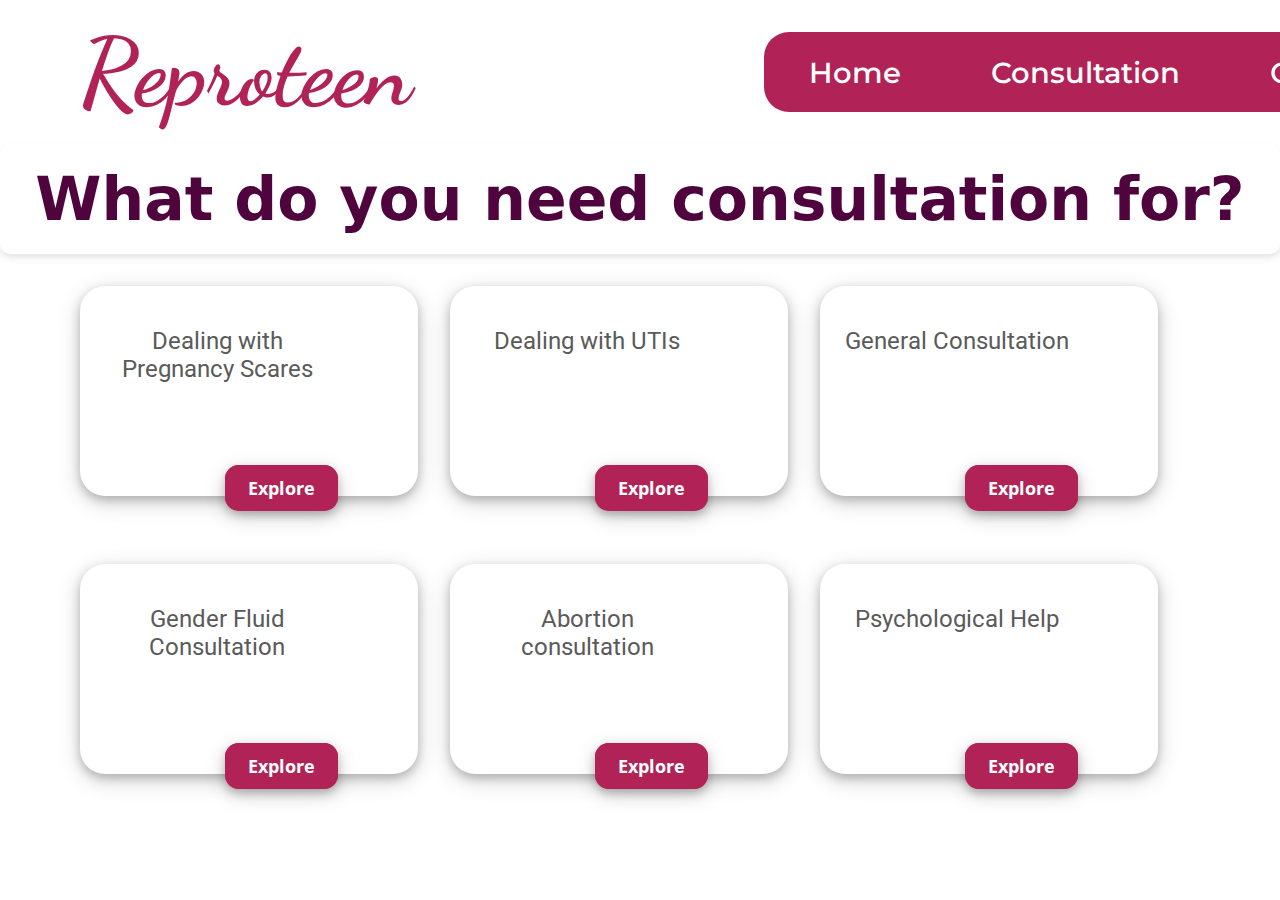
<file: consultations.html>
<!DOCTYPE html>
<html lang="en">
<head>
    <meta charset="UTF-8">
    <meta http-equiv="X-UA-Compatible" content="IE=edge">
    <meta name="viewport" content="width = device-width, initial-scale=1.0">
    <link href='https://fonts.googleapis.com/css?family=Lora' rel='stylesheet'>
    <link href='https://fonts.googleapis.com/css?family=Open Sans' rel='stylesheet'>
    <link href='https://fonts.googleapis.com/css?family=Montserrat' rel='stylesheet'>
    <link href='https://fonts.googleapis.com/css?family=Roboto' rel='stylesheet'>
    <link href="https://fonts.googleapis.com/css2?family=Dancing+Script:wght@700&display=swap" rel="stylesheet">
    <link rel="stylesheet" href="styles.css">
    <link rel="stylesheet" href="responsive.css">
    <title>Rose</title>
</head>

<style>
    /* Style the container div */
    .message-container {
        color: rgb(80, 4, 61); /* White text color */
        border-radius: 10px; /* Rounded corners */
        padding: 20px; /* Padding inside the div */
        text-align: center; /* Center-align text */
        font-size:30px;
        margin: 0 auto; /* Center the div horizontally */
        box-shadow: 0 4px 6px rgba(0, 0, 0, 0.1); /* Add a subtle shadow */
        font-family: system-ui, -apple-system, BlinkMacSystemFont, 'Segoe UI', Roboto, Oxygen, Ubuntu, Cantarell, 'Open Sans', 'Helvetica Neue', sans-serif;
    }
</style>

<body>
    <div class="container">
    <a id="logo" href="index.html"><h2>Reproteen</h2></a>
    <nav class="navbar h-nav" id="navbar">
        <ul class="nav-list v-class h-nav">
           
            <li><a href="index.html">Home</a></li>
            <li><div class="dropdown">
                <button class="dropbtn">Consultation
                  <i class="fa fa-caret-down"></i>
                </button>
                <div class="dropdown-content">
                  <a href="pregnancy scare.html">Pregnancy Scare</a>
                  <a href="UTIs.html">UTI'S</a>
                  <a href="General Consultation.html">General Consultation</a>
                  <a href="Trans Specific.html">Trans Specific</a>
                  <a href="abortion.html">Abortion</a>
                  <a href="Psychologicalhelp.html">Psychological Help</a>
                </div>
              </div></li>
            <li><a href="contact.html">Contact us</a></li>
        </ul>
        <div class="burger">
            <div class="line"></div>
            <div class="line"></div>
            <div class="line"></div>
        </div>
    </nav>
</div>

<div class="message-container">
    <h1>What do you need consultation for?</h1>
</div>

<div class="row">
    <div class="review-card"><p>Dealing with Pregnancy Scares</p>
        <a class="btn" href="Pregnancy.html">Explore</a></div>
    <div class="review-card"><p>Dealing with UTIs</p><a class="btn" href="Pregnancy.html">Explore</a></div>
    <div class="review-card"><p>General Consultation</p><a class="btn" href="Pregnancy.html">Explore</a></div>
</div>
<br>
<br>
<div class="row">
    <div class="review-card"><p>Gender Fluid Consultation</p><a class="btn" href="Pregnancy.html">Explore</a></div>
    <div class="review-card"><p>Abortion consultation</p><a class="btn" href="Pregnancy.html">Explore</a></div>
    <div class="review-card"><p>Psychological Help</p><a class="btn" href="Pregnancy.html">Explore</a></div>
</div>
<br>
<br>
<br>
<br>
<br>
<br>
<br>
</body>
</html>
</file>
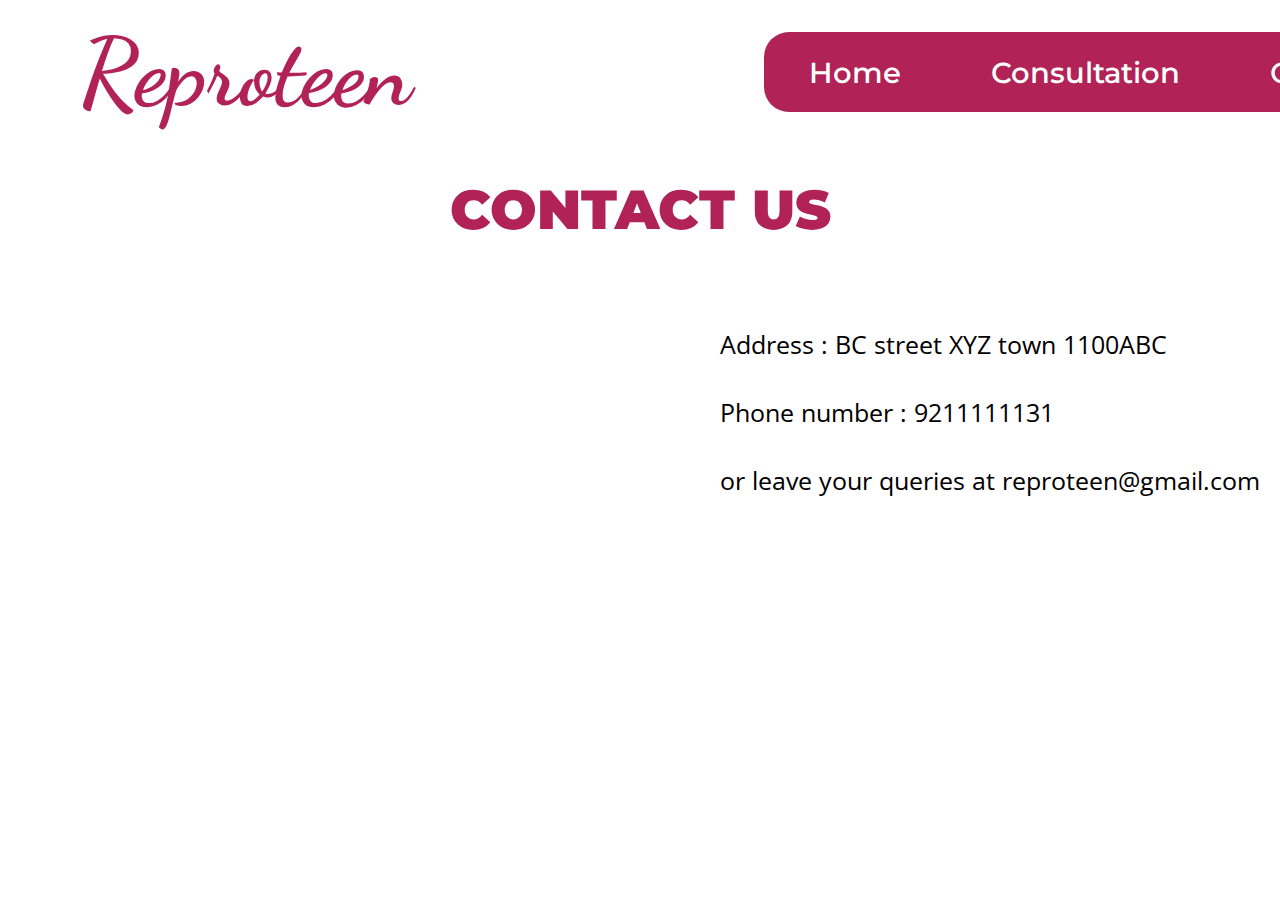
<file: contact.html>
<!DOCTYPE html>
<html lang="en">
<head>
    <meta charset="UTF-8">
    <meta http-equiv="X-UA-Compatible" content="IE=edge">
    <meta name="viewport" content="width = device-width, initial-scale=1.0">
    <link href='https://fonts.googleapis.com/css?family=Lora' rel='stylesheet'>
    <link href='https://fonts.googleapis.com/css?family=Open Sans' rel='stylesheet'>
    <link href='https://fonts.googleapis.com/css?family=Montserrat' rel='stylesheet'>
    <link href='https://fonts.googleapis.com/css?family=Roboto' rel='stylesheet'>
    <link href="https://fonts.googleapis.com/css2?family=Dancing+Script:wght@700&display=swap" rel="stylesheet">
    <link rel="stylesheet" href="styles.css">
    <link rel="stylesheet" href="responsive.css">
    <title>Reproteen</title>
</head>
<body>
    <div class="container">
        <a id="logo" href="index.html"><h2>Reproteen</h2></a>
        <nav class="navbar h-nav" id="navbar">
            <ul class="nav-list v-class h-nav">
               
                <li><a href="index.html">Home</a></li>
                <li><div class="dropdown">
                    <button class="dropbtn">Consultation
                      <i class="fa fa-caret-down"></i>
                    </button>
                    <div class="dropdown-content">
                      <a href="pregnancy.html">Pregnancy Scare</a>
                      <a href="pregnancy.html">UTI'S</a>
                      <a href="pregnancy.html">General Consultation</a>
                      <a href="pregnancy.html">Trans Specific</a>
                      <a href="pregnancy.html">Abortion</a>
                      <a href="pregnancy.html">Psychological Help</a>
                    </div>
                  </div></li>
                <li><a href="contact.html">Contact us</a></li>
            </ul>
            <div class="burger">
                <div class="line"></div>
                <div class="line"></div>
                <div class="line"></div>
            </div>
        </nav>
    </div>

<h1 class="text-big contact-h1">CONTACT US</h1>
<iframe id="map" src="https://www.google.com/maps/embed?pb=!1m18!1m12!1m3!1d88511.4765965283!2d5.69445416249999!3d46.1112329!2m3!1f0!2f0!3f0!3m2!1i1024!2i768!4f13.1!3m3!1m2!1s0x478c83e2e162ac67%3A0xa683c262f69ee88e!2sLes%20Patisseries%20de%20Lety!5e0!3m2!1sen!2sin!4v1659770220920!5m2!1sen!2sin" width="600" height="450" style="border:0;" allowfullscreen="" loading="lazy" referrerpolicy="no-referrer-when-downgrade"></iframe>
<p id="contact-details">
    Address :  BC street XYZ town 1100ABC<br>
    <br>
    Phone number :  9211111131
    <br><br>
    or leave your queries at reproteen@gmail.com
    <br><br>
 <script src="resp.js"></script>
</body>
</html>
</file>
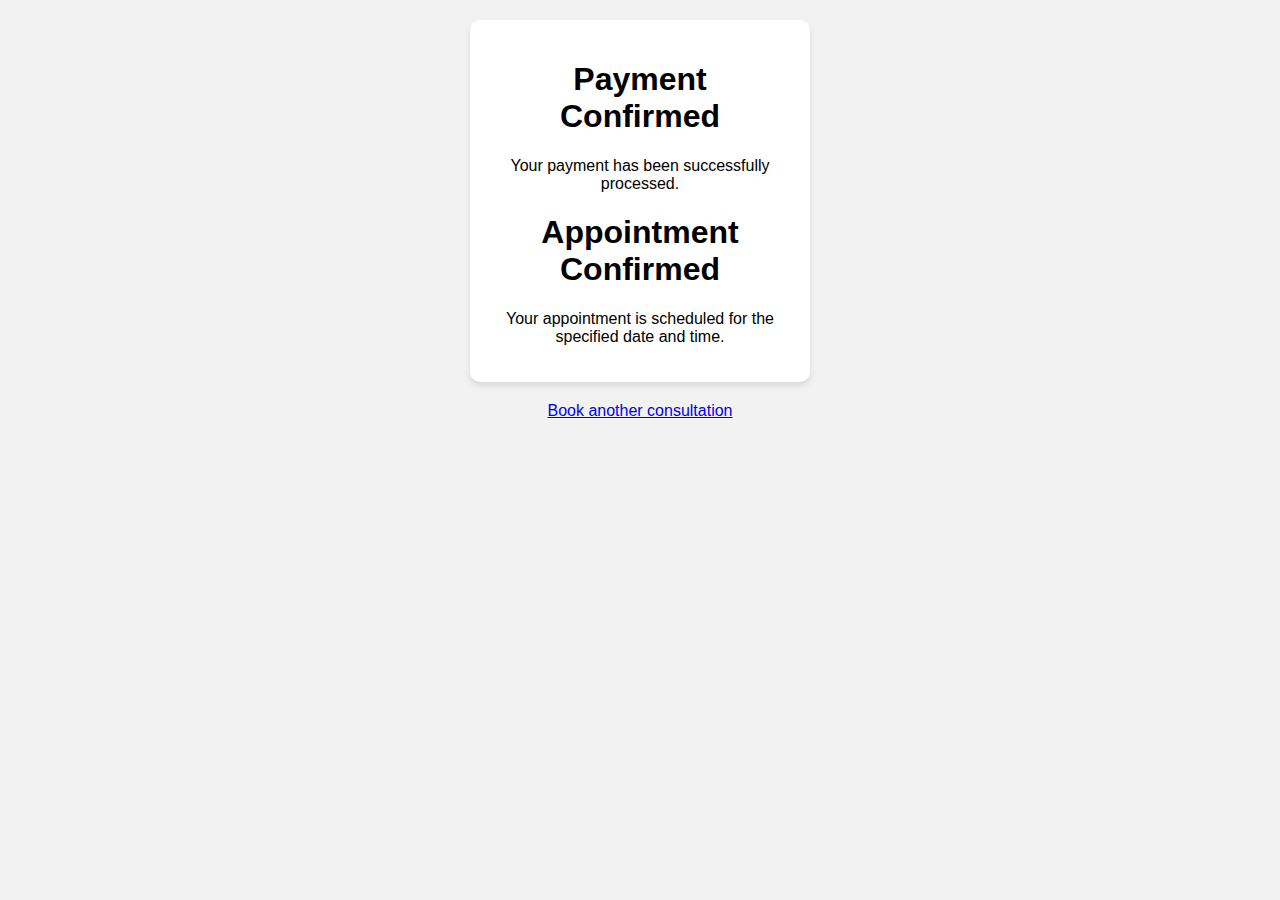
<file: done.html>
<!DOCTYPE html>
<html>
<head>
    <title>Payment and Appointment Confirmation</title>
    <style>
        body {
            font-family: Arial, sans-serif;
            text-align: center;
            background-color: #f2f2f2;
        }
        .container {
            background-color: #fff;
            border-radius: 10px;
            padding: 20px;
            margin: 20px auto;
            width: 300px;
            box-shadow: 0 4px 6px rgba(0, 0, 0, 0.1);
        }
        .icon {
            font-size: 60px;
            color: #00b894;
            animation: scale 0.5s ease-in-out infinite alternate;
        }
        @keyframes scale {
            0% {
                transform: scale(1);
            }
            100% {
                transform: scale(1.2);
            }
        }
    </style>
</head>
<body>
    <div class="container">
        <i class="icon fa fa-check-circle"></i>
        <h1>Payment Confirmed</h1>
        <p>Your payment has been successfully processed.</p>
        <i class="icon fa fa-check-circle"></i>
        <h1>Appointment Confirmed</h1>
        <p>Your appointment is scheduled for the specified date and time.</p>
    </div>
    <a class="btn" href="consultations.html">Book another consultation</a>

    <script>
        // You can add JavaScript functionality here if needed.
    </script>
</body>
</html>
</file>
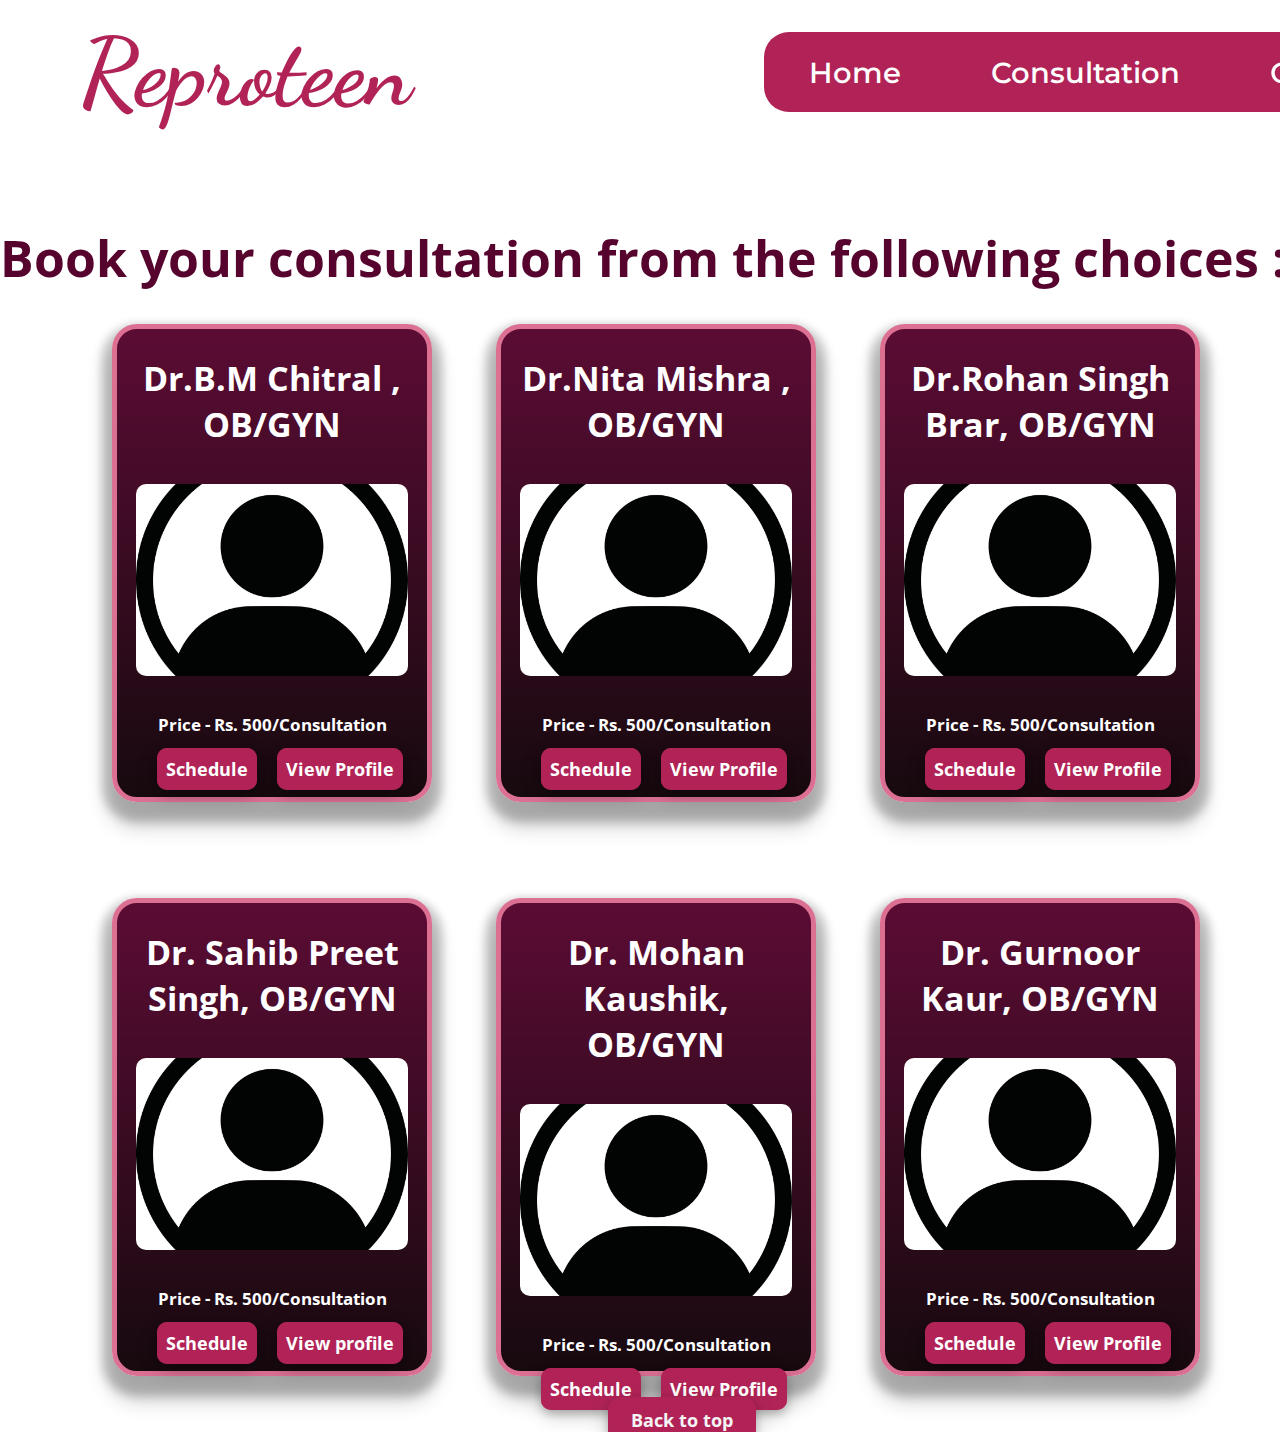
<file: pregnancy.html>
<!DOCTYPE html>
<html lang="en">
<head>
    <meta charset="UTF-8">
    <meta http-equiv="X-UA-Compatible" content="IE=edge">
    <meta name="viewport" content="width = device-width, initial-scale=1.0">
    <link href='https://fonts.googleapis.com/css?family=Lora' rel='stylesheet'>
    <link href='https://fonts.googleapis.com/css?family=Open Sans' rel='stylesheet'>
    <link href='https://fonts.googleapis.com/css?family=Montserrat' rel='stylesheet'>
    <link href='https://fonts.googleapis.com/css?family=Roboto' rel='stylesheet'>
    <link href="https://fonts.googleapis.com/css2?family=Dancing+Script:wght@700&display=swap" rel="stylesheet">
    <link rel="stylesheet" href="styles.css">
    <link rel="stylesheet" href="responsive.css">
    <title>Reproteen</title>
</head>

<body>
    <div class="container">
        <a id="logo" href="index.html"><h2>Reproteen</h2></a>
        <nav class="navbar h-nav" id="navbar">
            <ul class="nav-list v-class h-nav">
               
                <li><a href="index.html">Home</a></li>
                <li><div class="dropdown">
                    <button class="dropbtn">Consultation
                      <i class="fa fa-caret-down"></i>
                    </button>
                    <div class="dropdown-content">
                      <a href="pregnancy.html">Pregnancy Scare</a>
                      <a href="pregnancy.html">UTI'S</a>
                      <a href="pregnancy.html">General Consultation</a>
                      <a href="pregnancy.html">Trans Specific</a>
                      <a href="pregnancy.html">Abortion</a>
                      <a href="pregnancy.html">Psychological Help</a>
                    </div>
                  </div></li>
                <li><a href="contact.html">Contact us</a></li>
            </ul>
            <div class="burger">
                <div class="line"></div>
                <div class="line"></div>
                <div class="line"></div>
            </div>
        </nav>
    </div>
<h1 class="heading category-heading" id="continental">Book your consultation from the following choices : </h1>
<div class="row">
    <div class="card">
        <h1 id="heading"> Dr.B.M Chitral , OB/GYN </h1>
        <img src="icon.jpg">
        <p>Price - Rs. 500/Consultation</p>
        <a class="btn" href="Schedule.html">Schedule</a>
        <a class="btn" href="Schedule.html">View Profile</a>
    </div>

    <div class="card">
        <h1 id="heading"> Dr.Nita Mishra , OB/GYN </h1>
        <img src="icon.jpg">
        <p>Price - Rs. 500/Consultation</p>
        <a class="btn" href="Schedule.html">Schedule</a>
        <a class="btn" href="Schedule.html">View Profile</a>
    </div>

    <div class="card">
        <h1 id="heading"> Dr.Rohan Singh Brar, OB/GYN </h1>
        <img src="icon.jpg">
        <p>Price - Rs. 500/Consultation</p>
        <a class="btn" href="Schedule.html">Schedule</a>
        <a class="btn" href="Schedule.html">View Profile</a>
    </div>
    
</div>

<div class="row">
    <div class="card">
        <h1 id="heading"> Dr. Sahib Preet Singh, OB/GYN </h1>
        <img src="icon.jpg">
        <p>Price - Rs. 500/Consultation</p>
        <a class="btn" href="Schedule.html">Schedule</a>
        <a class="btn" href="Schedule.html">View profile</a>
    </div>

    <div class="card">
        <h1 id="heading"> Dr. Mohan Kaushik, OB/GYN </h1>
        <img src="icon.jpg">
        <p>Price - Rs. 500/Consultation</p>
        <a class="btn" href="Schedule.html">Schedule</a>
        <a class="btn" href="Schedule.html">View Profile</a>
    </div>

    <div class="card">
        <h1 id="heading"> Dr. Gurnoor Kaur, OB/GYN </h1>
        <img src="icon.jpg">
        <p>Price - Rs. 500/Consultation</p>
        <a class="btn" href="Schedule.html">Schedule</a>
        <a class="btn" href="Schedule.html">View Profile</a>
    </div>
    
</div>

<a href="#navbar" id="top" class="btn">  Back to top</a>
</file>
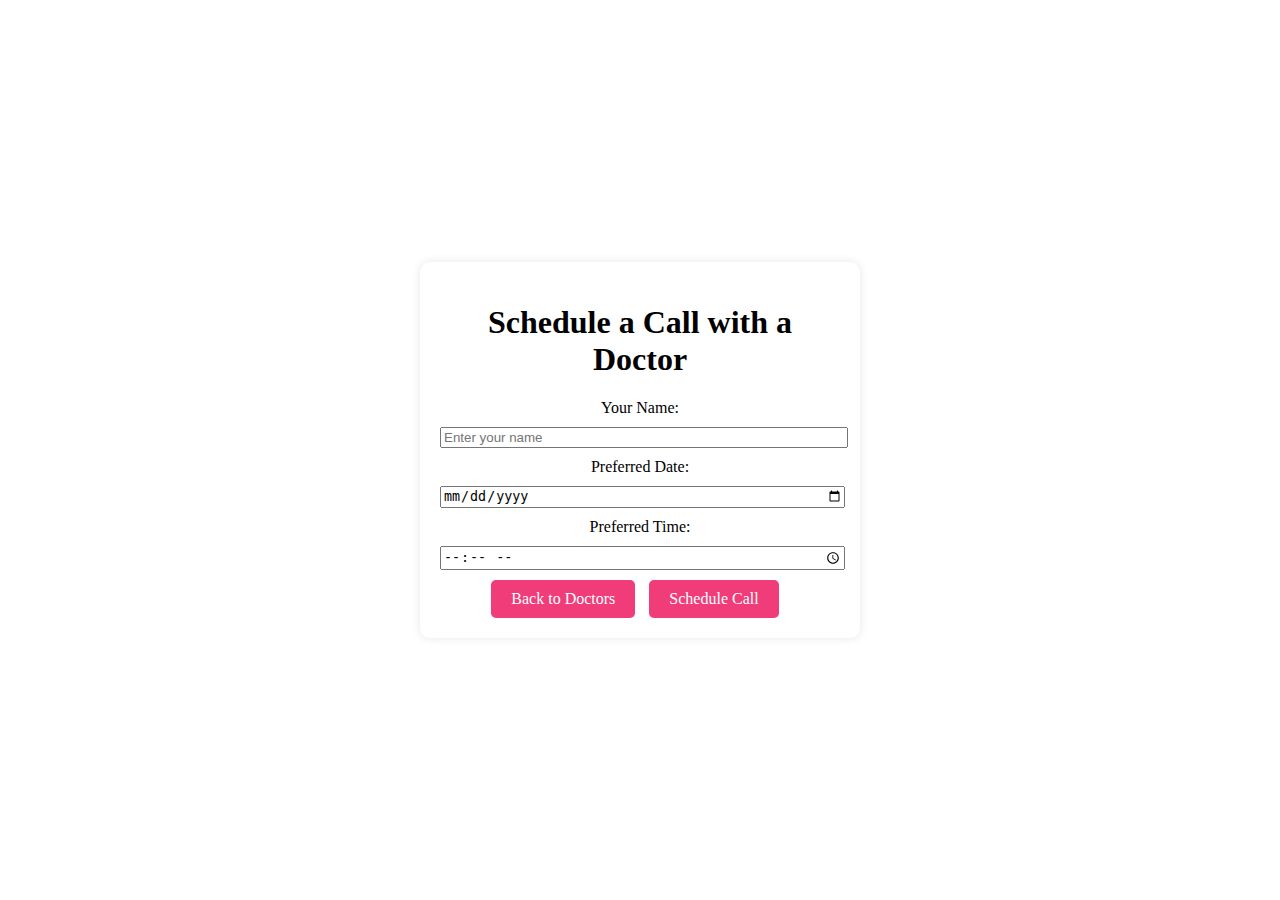
<file: schedule.html>
<!DOCTYPE html>
<html lang="en">
<head>
    <meta charset="UTF-8">
    <meta name="viewport" content="width=device-width, initial-scale=1.0">
    <link rel="stylesheet" href="schedstyles.css">
    <title>Doctor Appointment</title>
    <style>
        body {
            display: flex;
            justify-content: center;
            align-items: center;
            height: 100vh;
            margin: 0;
        }
    .container {
    text-align: center;
    }
        .btn {
            display: inline-block;
            margin-right: 10px;
            align-items: center;
            padding: 10px 20px;
            background-color: #f03c78; /* Button background color */
            color: #fff; /* Button text color */
            text-decoration: none;
            border: none;
            border-radius: 5px;
            cursor: pointer;
        }
        .btn-back {
            background-color: #f03c78; /* Back button background color */
        }
    </style>
</head>
<body>
    <div class="abccontainer">
        <h1>Schedule a Call with a Doctor</h1>
        <div class="schedule-form">
            <label for="name">Your Name:</label>
            <input type="text" id="name" placeholder="Enter your name">
            <label for="date">Preferred Date:</label>
            <input type="date" id="date">
            <label for="time">Preferred Time:</label>
            <input type="time" id="time">
            <a class="btn btn-back" href="pregnancy.html">Back to Doctors</a>
            <a class="btn btn-back" href="done.html">Schedule Call</a>
        </div>
    </div>
</body>
</html>
</file>
<file: styles.css>
*{
    margin: 0;
    padding:0;
}

.abccontainer {
    background-color: #ffffff;
    padding: 20px;
    border-radius: 10px;
    box-shadow: 0px 0px 10px 0px rgba(0,0,0,0.1);
    text-align: center;
    max-width: 400px;
    width: 100%;
}

.schedule-form, .payment-form {
    margin-top: 20px;
}

html, body {
    max-width: 100%;
    overflow-x: hidden;
    scroll-behavior: smooth;
      
}

@keyframes appear {
  from {opacity:0%;}
  to {opacity: 100%;}
}

.container{
    display : flex;
}
#logo{
    cursor: pointer;
    font-size: 7vh;
    text-decoration: none;
    color:rgb(177, 35, 87);
    margin-right:1rem;
    margin-left:5rem;
    display: block;
    font-family: 'Dancing script';
    font-weight:900;
    margin-top:1rem
    
}

.navbar{
    display: flex;
    align-items: center;
    justify-content: center;
    position: sticky;
    height:5rem;
    top:0;  
    background-color: rgb(177, 35, 87);
    border-radius : 25px 0px 0px 25px;
    width:50rem;
    margin : 2rem 0rem 2rem 21rem;
}

.nav-list{
    display: flex;
    align-items: right;
    width: 60rem;
    text-align: right;
    padding: 0px;
}

.nav-list li{
    list-style: none;
    padding:15px 45px;

}

.nav-list li a{
    text-decoration: none;
    color:white;
    font-size: 3.2vh;
    font-family:'montserrat';
    font-weight: 550;
}
.nav-list li a:hover{
    text-decoration: none;
    background-color:rgba(214, 50, 105, 0.413);
    padding: 10px;
    padding-left: 10px;
    padding-right: 10px;
    width:15rem;
    border-radius: 10%;
    transition: 0.18s;
    border: 1px solid palevioletred;
    box-shadow: 2px 2px 2px 2px rgb(232, 27, 123);
}

.background{
    background:url('womenn.png');
    background-size: cover;
    background-blend-mode: darken;
    height:775;
    animation-name: appear;
    animation-duration: 2s;
}

.box-main{
    display:flex;
    justify-content:center;
    align-items: center;
    color:rgba(253, 243, 247, 1);
    max-width: 50%;
    margin-left:1.5rem;
    font-family:'lora';
    height:80%;
}

.firstSection{
    height:100vh;
}

#signup{ 
    display: flex;
    flex-direction: column;
    justify-content:center;
    padding: 20px; /* Padding around the form */
    border-radius: 10px; /* Rounded corners */
    max-width: 400px; /* Limit the form's width */
    margin: 0 auto; /* Center the form horizontally */
       
}

label {
    display: block; /* Display labels on separate lines */
    margin-top: 10px; /* Spacing between labels and inputs */
    font-weight: bold; /* Make labels bold */
}

input[type="text"],
input[type="email"],input[type="number"]  {
  width: 100%; /* Make the input fields span the full width */
  padding: 10px; /* Add padding to the input fields */
  margin: 5px 0; /* Spacing between input fields */
  border: 2px solid #ff69b4; /* Pink border */
  border-radius: 5px; /* Rounded corners for inputs */
}

textarea {
    width: 100%; /* Make the textarea span the full width */
    padding: 10px; /* Add padding to the textarea */
    margin: 5px 0; /* Spacing between textarea and other elements */
    border: 2px solid #ff69b4; /* Pink border */
    border-radius: 5px; /* Rounded corners for textarea */
}
.secondHalf{
    padding: 2px;
    border: 4px solid white;
    border:150px;
    display:block;
    margin:auto;   
}
.text-big{
    font-size: 55px;
    margin-top: 6rem;
    font-family: 'Lora';
    font-weight:900;
    padding:5;
    text-align:center; 
}

.text-small{
    font-size:25px;
    margin-top: 1rem;
    font-family: 'roboto';
    font-weight: bold;
    text-align: center;
}

.btn{
    padding:8px 20px;
    font-size:18px;
    border-radius:14px;
    font-weight: 500;
    text-decoration: none;
    border:3px solid rgba(177, 35, 87, 1);
    font-family: 'open sans';
    box-shadow: 0 4px 8px 0 rgba(0, 0, 0, 0.2), 0 6px 20px 0 rgba(0, 0, 0, 0.19);
    cursor:pointer;
    text-align: center;
    font-weight: bold;
    margin:5rem 0 0 0;
    background-color:rgba(177, 35, 87, 1);
    color:white;
    margin-left:4rem;
}

.btn:hover{
    transition:0.18s;
    font-size:18px;
    background-color:rgba(177, 35, 87, 1);
    font-weight: bold;
    width: 10rem;
    color:white;
    
}

.btn-sm{
    padding:3px 10px;
    vertical-align: middle;
}

.section{
    height:500px;
    display: flex;
    align-items:center;
    justify-content: space-evenly;
    margin-left: 40px;
    margin-right:40px;
    margin-top: 40px;
    color: rgb(31, 18, 47);   
}

.thumbnail img{
    height:400px;
    margin-right:40px;
    margin-left:40px;
    border-radius: 10px;
}

.paras {
    margin-top: 150px;
    padding:0.98px;
    height:400px;
    font-family:'montserrat';
    width:400px;
}

 .paras .sectionTag{
    margin-top:-1rem;
    font-size:40px;
    font-family:'montserrat';
    
}

.left{
    height:500px;
    display: flex;
    align-items:center;
    justify-content: space-evenly;
    margin-left: 40px;
    margin-right:40px;
    flex-direction: row-reverse;
}
.left p{
    margin-left:40px;
}

.sectionSubTag{
    margin-top: 1rem;
    font-size: 15px;
    font-family: 'montserrat';    
}
.bestsellers{
    margin-left:-4rem;
}
.bestseller-img{
    margin:2rem;
    box-shadow: 0 4px 10px 0 rgba(0, 0, 0, 0.2), 0 6px 22px 0 rgba(0, 0, 0, 0.19);
    border-radius:15px;
}

.bestseller-img:hover{
    box-shadow: 30px 40px 20px 0 rgba(0, 0, 0, 0.2), 30px 10px 30px 0 rgba(0, 0, 0, 0.19), 10px 10px 10px 10px pink;

}

.productName{
    margin:-6rem 0rem 0rem 1rem;
    color:white;
    font-weight: bolder;
    font-family:'open sans';
}

.row{
    margin:2rem 3rem 0 5rem;
    display:flex;
    text-align:center;
}
.review-card{
    width:18rem;
    height:10rem;
    box-shadow: 0 4px 10px 0 rgba(0, 0, 0, 0.2), 0 6px 22px 0 rgba(0, 0, 0, 0.19);
    border-radius:25px;
    margin:0 2rem 0rem 0;  
    padding:25px; 
}
.review-card p{
    width:14rem;
    height:8rem;
    font-size:24px;
    font-family: 'Roboto';
    justify-content: space-evenly;
    color:rgb(91, 90, 90);

}
.burger{
    position:absolute;
    cursor:pointer;
    right:5%;
    top: 15px;
    display:none;

}

.line{
    width:33px;
    background-color:rgb(129, 33, 65);
    height:4px;
    margin:6px;

}

.about-section{
    display: flex;
    flex-direction: column;
    width:50rem;
    margin-top:5rem;
    margin-left:10rem;
    margin-bottom: 2rem;
    
}

.about-section h1{
    font-size:70px;
    font-family:'dancing script';
    margin-bottom:1rem;
    color:rgb(179, 75, 110);
}


.about-section p{
    font-size:17px;
    font-family:'open sans';
    margin-bottom:1rem;
    color:rgb(106, 28, 54);
}
#image{
    background-color: rgb(247, 241, 244);
    padding: 2px;
    border-radius: 50%;
    width:75rem;
    height: 40rem;
    margin-top: -3rem;
    margin-left:-5rem;
    box-shadow:  5px 10px rgb(218, 179, 198);
}
.about-section img{
    height:30rem;
    margin-left:30rem;
    margin-top:7rem;
    display: flex;
    border-radius: 50%;
    box-shadow: 5px 10px rgb(218, 179, 198);

}

.paragraphs{
    margin-top:-27rem;
    width:25rem;
    height:10rem;
    margin-left:4rem;
    text-align: center;
    font-size:18px;
}
#prodList{
    
    list-style:none;
    text-decoration:none;
    display:flex;
    margin:5rem 0 0 10rem;
}

#prodList li a{
    color:rgba(177, 35, 87);
    font-family: 'open sans';
    font-weight:normal;
    text-decoration:none;
    margin:2rem; 
    font-size:18px;
    border: 2px solid palevioletred;
    padding:5px;
    border-radius:15px;
    box-shadow: 0 4px 8px 0 rgba(0, 0, 0, 0.2), 0 6px 20px 0 rgba(0, 0, 0, 0.19);

}
#prodList li a:hover{
    background-color: pink;
}
.card{
    height: 28rem;
    padding: 10px;
    width:24rem;
    font-size: 17px;
    margin:2rem;
    background-image: linear-gradient(rgb(86 4 45 / 97%), rgb(18 5 10 / 98%));
    border-radius: 25px;
    color: white;
    box-shadow: 0 10px 10px 10px rgba(0, 0, 0, 0.2), 0 20px 20px 5px rgba(0, 0, 0, 0.19);
    font-family: 'open sans';
    font-weight:bold;
    border:5px solid palevioletred;
}

.card:hover{
    padding: 15px;
    width:26rem;
    box-shadow: 0 10px 10px 10px rgba(0, 0, 0, 0.2), 0 20px 20px 20px rgba(0, 0, 0, 0.19) 0 20px 20px 15px rgb(49, 7, 21);
}

.card img{
    margin-bottom: 1rem;
    margin-top:1rem;
    height: 12rem;
    width:17rem;
    border-radius:10px;
    object-fit: cover;
}

.card h1,p{
    margin-bottom: 1.3rem;
    margin-top:1rem;
    
}
.card a{
    border-radius: 10px;
    padding: 6px;
    text-decoration: none;
    color: white;
    margin:2rem 0 2rem 1rem;
}
.row{
    display: flex;
}
.heading{
    font-size:60px;
    margin-top: 4rem;
    font-family: 'montserrat';
    margin-left: 20rem;
    margin-bottom: -2rem;
    color: rgb(86, 4, 45);
}
.category-heading{
    margin:5rem -6rem -2rem 0rem;
    font-size:50px;
    font-family: 'open sans';

}
.contact-h1{
    color:rgb(177, 35, 87);
    font-family:'montserrat';
    margin-top:2rem;
}
#contact-details{
    font-size:25px;
    font-family: open sans;
    margin:-22rem 0 0 45rem;
}
#map{
    margin:2rem 0 0 4rem;
    height:25rem;
    width:35rem;
}
.social-icons{
    margin:1.5rem 0 0 55rem;
    width:10rem;
}
#top{
    margin:5rem 0 0 38rem;
    color: whitesmoke;
    
}
.dropdown {
    float: left;
    overflow: hidden;
  }
  
  /* Dropdown button */
  .dropdown .dropbtn {
    background-color: rgb(177, 35, 87);
    color:white;
    font-size: 3.2vh;
    font-family:'montserrat';
    font-weight: 550;
    border: none;
    outline: none;
     /* Important for vertical align on mobile phones */
    margin: 0; /* Important for vertical align on mobile phones */
  }
  
  
  /* Dropdown content (hidden by default) */
  .dropdown-content {
    display: none;
    position: absolute;
    background-color:rgb(177, 35, 87); 
    min-width: 160px;
    box-shadow: 0px 8px 16px 0px rgba(0,0,0,0.2);
    z-index: 1;
  }
  
  /* Links inside the dropdown */
  .dropdown-content a {
    float: none;
    color: black;
    padding: 12px 16px;
    text-decoration: none;
    display: block;
    text-align: left;
  }
  
 
  .dropdown-content a:hover {
    background-color: #ddd;
  }
  
  /* Show the dropdown menu on hover */
  .dropdown:hover .dropdown-content {
    display: block;
  }
</file>
<file: responsive.css>
@media only screen and (max-width:1093px){
    
 html, body {
    max-width: 100%;
    overflow-x: hidden;
}
    
    .nav-list{
        flex-direction: column;
        text-align: left;
        align-items: left; 
        margin: 2rem 0rem 0 38rem;
        padding: 8px;
        
    }
    
    .navbar{
        flex-direction: column;
        height:18rem;
        transition:all 0.38s ease-out;
        width:27rem; 
        position: relative;
        margin:7rem 0rem 0 -12.5rem;
    }
    
    #logo{
        margin:0 0 0 2rem;
        display:flex;
    }
    .line{
        border-radius:30px;
    }
    .burger{
        display:block;
        margin:-5.5rem 2rem 0 0;
    }
    .h-nav{
        height:0px;
    }
    .v-class{
        opacity:0;
    }
    
    .nav-list li{
        list-style: none;
        padding:26px 30px;
        margin-top:-1.5rem;
    }
    
    .nav-list li a{
        text-decoration: none;
        color:rgb(253, 251, 251);
        font-size: 20px;
        font-size: 20px;
        font-family:'montserrat';
        font-weight: 55a0;
    }
    .nav-list li a:hover{
        text-decoration: none;
        background-color:rgb(214, 50, 105);
        padding: 4px;
        border-radius: 10%;
    }
    
    .background{
            margin-left:0rem;
            background:url('image 2.png');
            background-size: cover;
            
    }
    .box-main{
        height:400px;
        width:20rem;
    }
    
    .text-big{
        font-size: 25px;
        margin-top: 9rem;
        margin-left: 9rem;
        font-family: 'lora';
        width:26rem;
        text-align:center;
        font-weight: bolder;
    }
    .text-small{
        font-size:14px;
        font-family: 'roboto';
        margin-left: 12rem;
        font-weight: bolder;
        margin-top:-1rem;
        width:20rem;
    }
    .btn{
        margin:0rem 0 0rem 14rem;
    }
    .btn:hover{
        transition:0.1s;
        font-size:20px;
        background-color: palevioletred;
        width:200px;
        font-weight:450;    
    }
    .section{
        margin:rem 0 0 3.2rem;
        height:50rem;
        flex-direction: column;       
    }
    .sectionTag{
        text-align: center;
        width:20rem;
    }
    .sectionSubTag{
        text-align: center;
        width:300px;
    }
    .imgFluid{
        transition: all 0.5s ease-out;
        margin-top:15rem;
        max-width: 46vh;
        max-height:35vh;
        
    }
    .paras .sectionTag{
        margin: 15rem 0 0 3rem;
    }
    .paras .sectionSubTag{
        margin: 1rem 0 0 3rem;
    }
    .left .paras {
        margin: rem 5.5rem 0 0rem;
    }

    .bestsellers{
        margin:15rem 0 0 -2.4rem;
        display: flex;
        flex-direction: column;
    }
    .bestsellers .text-big{
        margin:10rem 0 -2rem 4.5rem;
        text-align:center;
        width:20rem;
    }
    .bestseller-img:hover{
        box-shadow: 30px 40px 20px 0 rgba(0, 0, 0, 0.2), 30px 10px 30px 0 rgba(0, 0, 0, 0.19), 10px 10px 10px 10px pink;
    
    }
    .bestseller-card{
        margin:2rem 0 1rem 0rem;
    }    
    .reviews{
        margin:5rem 0 0 -2.5rem;
        display: flex;
        flex-direction: column;
        padding:20px;
    }
    .reviews .text-big{
        margin:5rem 0rem 0 3rem;
        text-align:center;
        width:20rem;
    }
    .review-card{
        margin:2rem 0 2rem 0rem;
        width:15rem;
    }
    footer{
        width:25rem;
        margin-bottom: 0px;
        max-width: 100vh;
    }
    #footernav{
        margin:0 0 0 0;
        font-size:12px;
    }
    #footershop{
        margin: -12.5rem 0 0 7rem;
        font-size:12px;
    }
    #footerdetails{
        margin: -15rem 0 0 14.5rem;
        font-size:12px;
    }
    .text-footer{
        margin:4rem 0 0 0;
        font-size:14px;
    }
    .about-section{
        display: flex;
        flex-direction: column;
        width:17rem;
        margin-top:5rem;
        margin-left:3rem;
        margin-bottom: 2rem;
        text-align: justify;
    }
    
    .about-section h1{
        font-size:55px;
        margin-bottom:1rem;
        margin-top:-2rem;
        color:rgb(179, 75, 110);
    }
    
    
    .about-section p{
        font-size:15px;
        margin-bottom:4rem;
        color:rgb(106, 28, 54);
    }
    #image{
        background-color: rgb(247, 241, 244);
        padding: 2px;
        border-radius: 50%;
        width:45rem;
        height:40rem;
        margin-bottom: 5rem;
        margin-left:-5rem;
        box-shadow:  5px 10px rgb(218, 179, 198);
    }
    .about-section img{
        height:20rem;
        margin-left:5rem;
        margin-top:30rem;
        display: flex;
        border-radius: 50%;
        box-shadow: 5px 10px rgb(218, 179, 198);
    }
    
    .paragraphs{
        margin-top:-43rem;
        width:20rem;
        margin-left:4rem;
        text-align: center;
        font-size:2px;
    }
    #absection3{
        margin-top:15rem;
    }
    
    .card{
        height:30rem;
        width:18rem;
        margin:2rem 0 5rem -2rem;
    }
    .card:hover{
        padding: 11px;
        width:19rem;
        box-shadow: 0 10px 10px 10px rgba(0, 0, 0, 0.2), 0 20px 20px 20px rgba(0, 0, 0, 0.19) 0 20px 20px 15px rgb(49, 7, 21);
    }
    .card img{
        margin-bottom: 1rem;
        height: 13rem;
        width:17rem;
    }

    
    .row{
        display: flex;
        flex-direction: column;
        margin:2rem 3rem 0 4rem;
    }
    
    .heading{
        font-size:3.5vh;
        margin: 4rem 0 0 1rem;
        width:25rem;
        border-bottom:2px solid palevioletred;
    }
    #prodList{
        margin:5rem 0 0 8rem;
        flex-direction: column;
        text-align:center;
    }
    #prodList li {
        margin:1.5rem 0 0 -8rem;
    }
    .contact-h1{
        margin:1rem 0 0 -1rem;
        font-size:40px;
        font-family: 'montserrat';
    }
    #contact-details{
        margin:3rem 2rem 0 4rem;
        font-size:20px;
    }
    #map{
        width:20rem;
        height:20rem;
        margin:2rem 0 0 2rem;
    }
    .social-icons{
        margin:1rem 0 0 7rem;
    }
    #top{
        margin:7rem 0 0 9rem;
    }
}
</file>
<file: schedstyles.css>
.abccontainer {
    background-color: #ffffff;
    padding: 20px;
    border-radius: 10px;
    box-shadow: 0px 0px 10px 0px rgba(0,0,0,0.1);
    text-align: center;
    max-width: 400px;
    width: 100%;
}

.schedule-form, .payment-form {
    margin-top: 20px;
}

label, input {
    display: block;
    margin-bottom: 10px;
    width: 100%;
}

.schedule-button, .pay-button {
    background-color: #630381;
    color: #ffffff;
    border: none;
    padding: 10px 20px;
    border-radius: 5px;
    cursor: pointer;
    transition: background-color 0.3s;
}

.schedule-button:hover, .pay-button:hover {
    background-color: #4b0251;
}

@media (max-width: 768px) {
    .container {
        max-width: 90%;
    }
}
</file>
